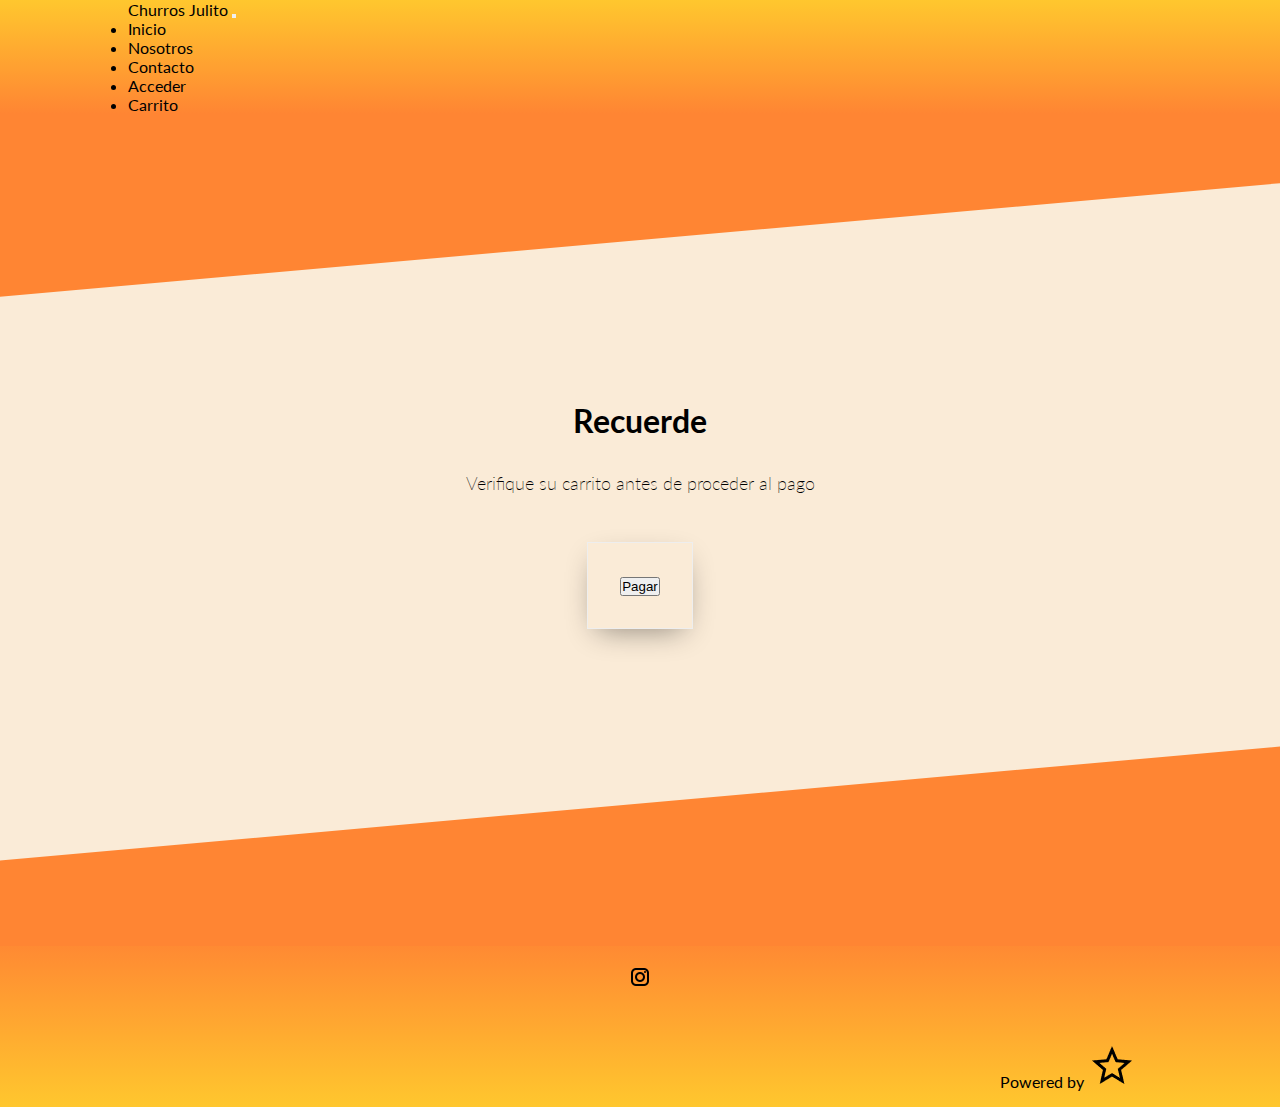
<file: pages/carrito.html>
<!DOCTYPE html>
<html lang="es">
  <head>
    <meta charset="UTF-8" />
    <meta http-equiv="X-UA-Compatible" content="IE=edge" />
    <meta name="viewport" content="width=device-width, initial-scale=1.0" />
    <!-- Tittle -->
    <title>churros Julito</title>
    <!-- Icon -->
    <link
      rel="shortcut icon"
      href="../images/favIcon.png"
      type="image/x-icon"
    />
    <!-- CSS only -->
    <link
      href="https://cdn.jsdelivr.net/npm/bootstrap@5.2.3/dist/css/bootstrap.min.css"
      rel="stylesheet"
      integrity="sha384-rbsA2VBKQhggwzxH7pPCaAqO46MgnOM80zW1RWuH61DGLwZJEdK2Kadq2F9CUG65"
      crossorigin="anonymous"
    />

    <!-- Css -->
    <link rel="stylesheet" href="../styles/styles.css" />
    <!-- Font -->
    <link
      href="https://fonts.googleapis.com/css2?family=Lato:wght@400;700;900&display=swap"
      rel="stylesheet"
    />
  </head>
  <body>
    <header class="header">
      <nav class="navbar navbar-expand-lg">
        <div class="container">
          <a class="navbar-brand animate__animated animate__swing" href="#"
            >Churros Julito</a
          >
          <button
            class="navbar-toggler"
            type="button"
            data-bs-toggle="collapse"
            data-bs-target="#navbarSupportedContent"
            aria-controls="navbarSupportedContent"
            aria-expanded="false"
            aria-label="Toggle navigation"
          >
            <span class="navbar-toggler-icon"></span>
          </button>
          <div class="collapse navbar-collapse" id="navbarSupportedContent">
            <ul class="navbar-nav me-auto mb-2 mb-lg-0">
              <li class="nav-item">
                <a
                  class="nav-link active"
                  aria-current="page"
                  href="../index.html"
                  >Inicio</a
                >
              </li>
              <li class="nav-item">
                <a class="nav-link" href="nosotros.html">Nosotros</a>
              </li>
              <li class="nav-item">
                <a class="nav-link" href="contacto.html">Contacto</a>
              </li>
              <li class="nav-item">
                <a class="nav-link" href="log.html">Acceder</a>
              </li>
              <li class="nav-item">
                <a class="nav-link" href="#">Carrito</a>
              </li>
            </ul>
          </div>
        </div>
      </nav>
    </header>
    <main>
      <div class="waveHigh">
        <img src="../images/waveHigh.svg" alt="wave" />
      </div>
      <div class="container">
        <section class="sectCarri">
          <h1 class="h1Carri">Recuerde</h1>
          <p class="paraCarri">
            Verifique su carrito antes de proceder al pago
          </p>
          <div class="divFormCarri">
            <form action="#" class="formCarri">
              <input type="submit" value="Pagar" />
            </form>
          </div>
        </section>
      </div>
      <div class="waveLow">
        <img src="../images/waveLow.svg" alt="wave low" />
      </div>
    </main>
    <footer class="footer">
      <div class="container">
        <ul class="ulFoot">
          <li>
            <a href="https://www.instagram.com/" target="_blank"
              ><img src="../images/logoIG.png" alt="logo de instagram"
            /></a>
          </li>
        </ul>
        <div id="dev">
          <a href="#"
            >Powered by <img src="../images/dev.png" alt="logo dev"
          /></a>
        </div>
      </div>
    </footer>
    <!-- JavaScript Bundle with Popper -->
    <script
      src="https://cdn.jsdelivr.net/npm/bootstrap@5.2.3/dist/js/bootstrap.bundle.min.js"
      integrity="sha384-kenU1KFdBIe4zVF0s0G1M5b4hcpxyD9F7jL+jjXkk+Q2h455rYXK/7HAuoJl+0I4"
      crossorigin="anonymous"
    ></script>
  </body>
</html>
</file>
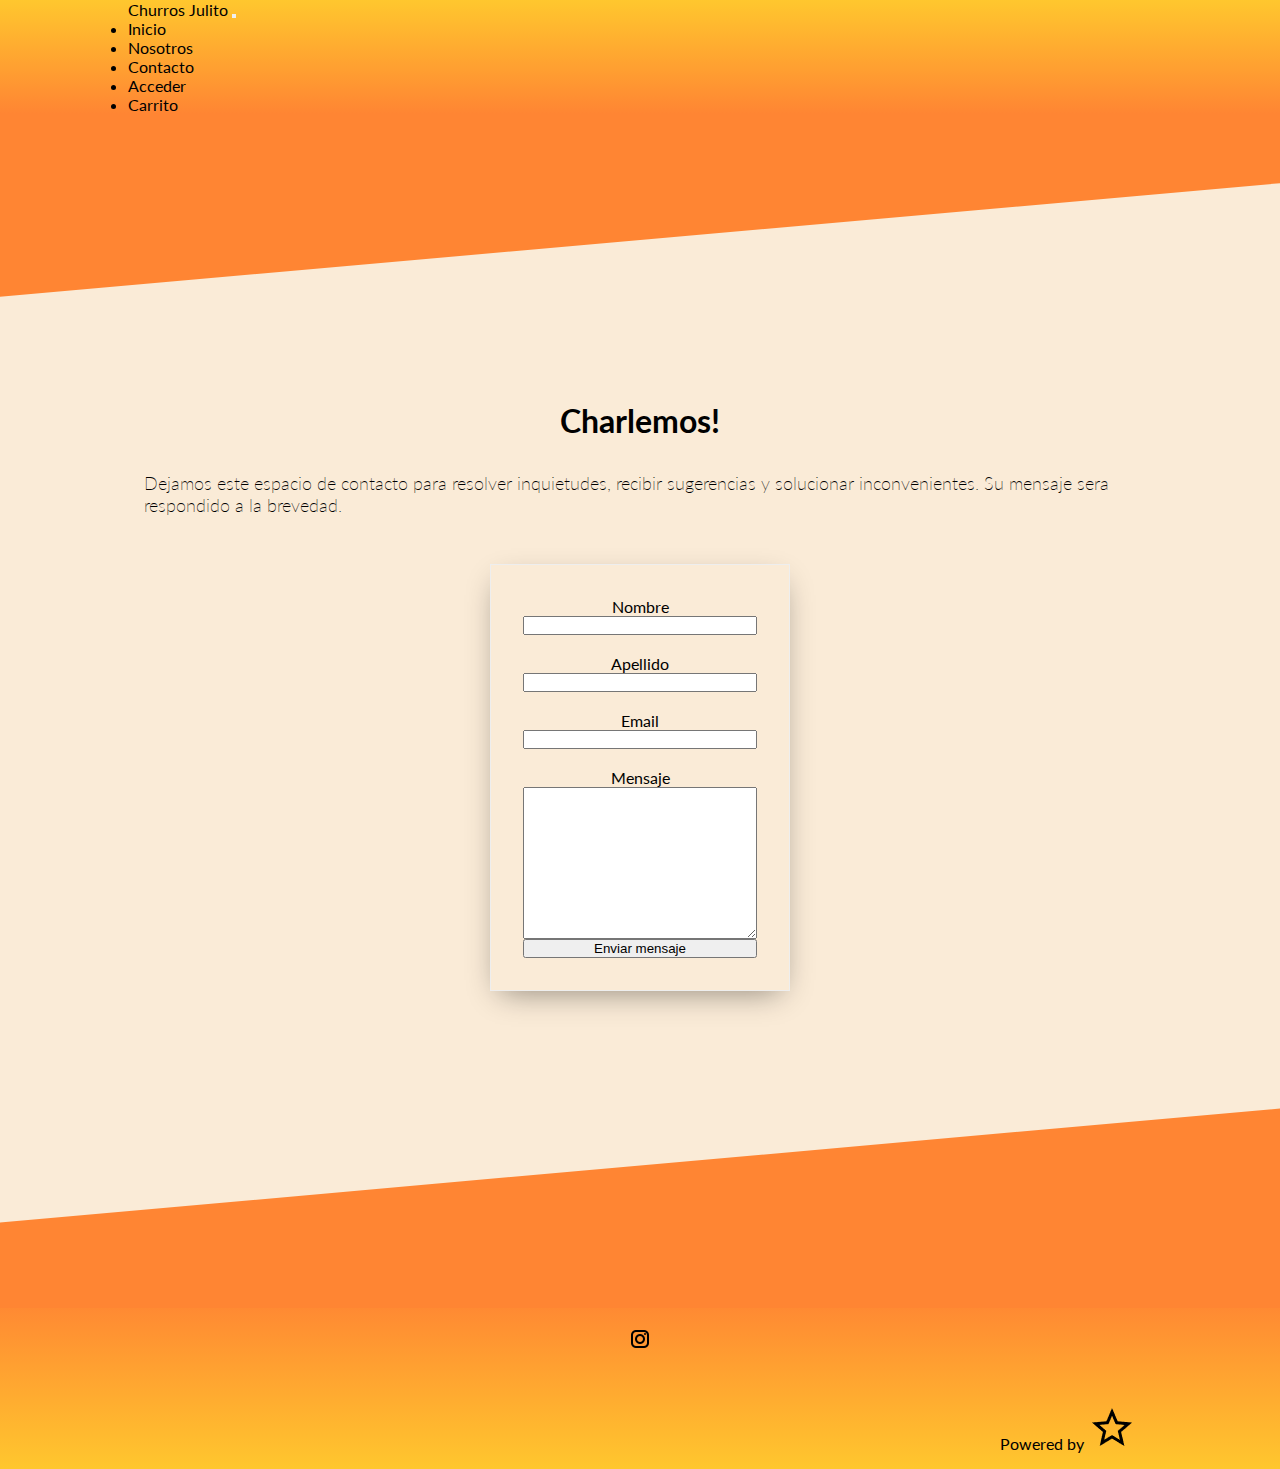
<file: pages/contacto.html>
<!DOCTYPE html>
<html lang="es">
  <head>
    <meta charset="UTF-8" />
    <meta http-equiv="X-UA-Compatible" content="IE=edge" />
    <meta name="viewport" content="width=device-width, initial-scale=1.0" />
    <!-- Tittle -->
    <title>churros Julito</title>
    <!-- Icon -->
    <link
      rel="shortcut icon"
      href="../images/favIcon.png"
      type="image/x-icon"
    />
    <!-- CSS only -->
    <link
      href="https://cdn.jsdelivr.net/npm/bootstrap@5.2.3/dist/css/bootstrap.min.css"
      rel="stylesheet"
      integrity="sha384-rbsA2VBKQhggwzxH7pPCaAqO46MgnOM80zW1RWuH61DGLwZJEdK2Kadq2F9CUG65"
      crossorigin="anonymous"
    />

    <!-- Css -->
    <link rel="stylesheet" href="../styles/styles.css" />
    <!-- Font -->
    <link
      href="https://fonts.googleapis.com/css2?family=Lato:wght@400;700;900&display=swap"
      rel="stylesheet"
    />
  </head>
  <body>
    <header class="header">
      <nav class="navbar navbar-expand-lg">
        <div class="container">
          <a class="navbar-brand animate__animated animate__swing" href="#"
            >Churros Julito</a
          >
          <button
            class="navbar-toggler"
            type="button"
            data-bs-toggle="collapse"
            data-bs-target="#navbarSupportedContent"
            aria-controls="navbarSupportedContent"
            aria-expanded="false"
            aria-label="Toggle navigation"
          >
            <span class="navbar-toggler-icon"></span>
          </button>
          <div class="collapse navbar-collapse" id="navbarSupportedContent">
            <ul class="navbar-nav me-auto mb-2 mb-lg-0">
              <li class="nav-item">
                <a
                  class="nav-link active"
                  aria-current="page"
                  href="../index.html"
                  >Inicio</a
                >
              </li>
              <li class="nav-item">
                <a class="nav-link" href="nosotros.html">Nosotros</a>
              </li>
              <li class="nav-item">
                <a class="nav-link" href="#">Contacto</a>
              </li>
              <li class="nav-item">
                <a class="nav-link" href="log.html">Acceder</a>
              </li>
              <li class="nav-item">
                <a class="nav-link" href="carrito.html">Carrito</a>
              </li>
            </ul>
          </div>
        </div>
      </nav>
    </header>
    <main>
      <div class="waveHigh">
        <img src="../images/waveHigh.svg" alt="wave" />
      </div>
      <div class="container">
        <section class="sectContact">
          <h1 class="h1Contact">Charlemos!</h1>
          <p class="paraContact">
            Dejamos este espacio de contacto para resolver inquietudes, recibir
            sugerencias y solucionar inconvenientes. Su mensaje sera respondido
            a la brevedad.
          </p>
          <div class="divFormContact">
            <form action="#" class="formContact">
              <label for="nombre">Nombre</label>
              <input type="text" name="nombre" id="nombre" />
              <br />
              <label for="apellido">Apellido</label>
              <input type="text" name="nombre" id="nombre" />
              <br />
              <label for="email">Email</label>
              <input type="email" name="email" id="email" />
              <br />
              <label for="mensaje">Mensaje</label>
              <textarea
                name="mensaje"
                id="mensaje"
                cols="30"
                rows="10"
              ></textarea>
              <input type="submit" value="Enviar mensaje" />
            </form>
          </div>
        </section>
      </div>
      <div class="waveLow">
        <img src="../images/waveLow.svg" alt="wave low" />
      </div>
    </main>
    <footer class="footer">
      <div class="container">
        <ul class="ulFoot">
          <li>
            <a href="https://www.instagram.com/" target="_blank"
              ><img src="../images/logoIG.png" alt="logo de instagram"
            /></a>
          </li>
        </ul>
        <div id="dev">
          <a href="#"
            >Powered by <img src="../images/dev.png" alt="logo dev"
          /></a>
        </div>
      </div>
    </footer>
    <!-- JavaScript Bundle with Popper -->
    <script
      src="https://cdn.jsdelivr.net/npm/bootstrap@5.2.3/dist/js/bootstrap.bundle.min.js"
      integrity="sha384-kenU1KFdBIe4zVF0s0G1M5b4hcpxyD9F7jL+jjXkk+Q2h455rYXK/7HAuoJl+0I4"
      crossorigin="anonymous"
    ></script>
  </body>
</html>
</file>
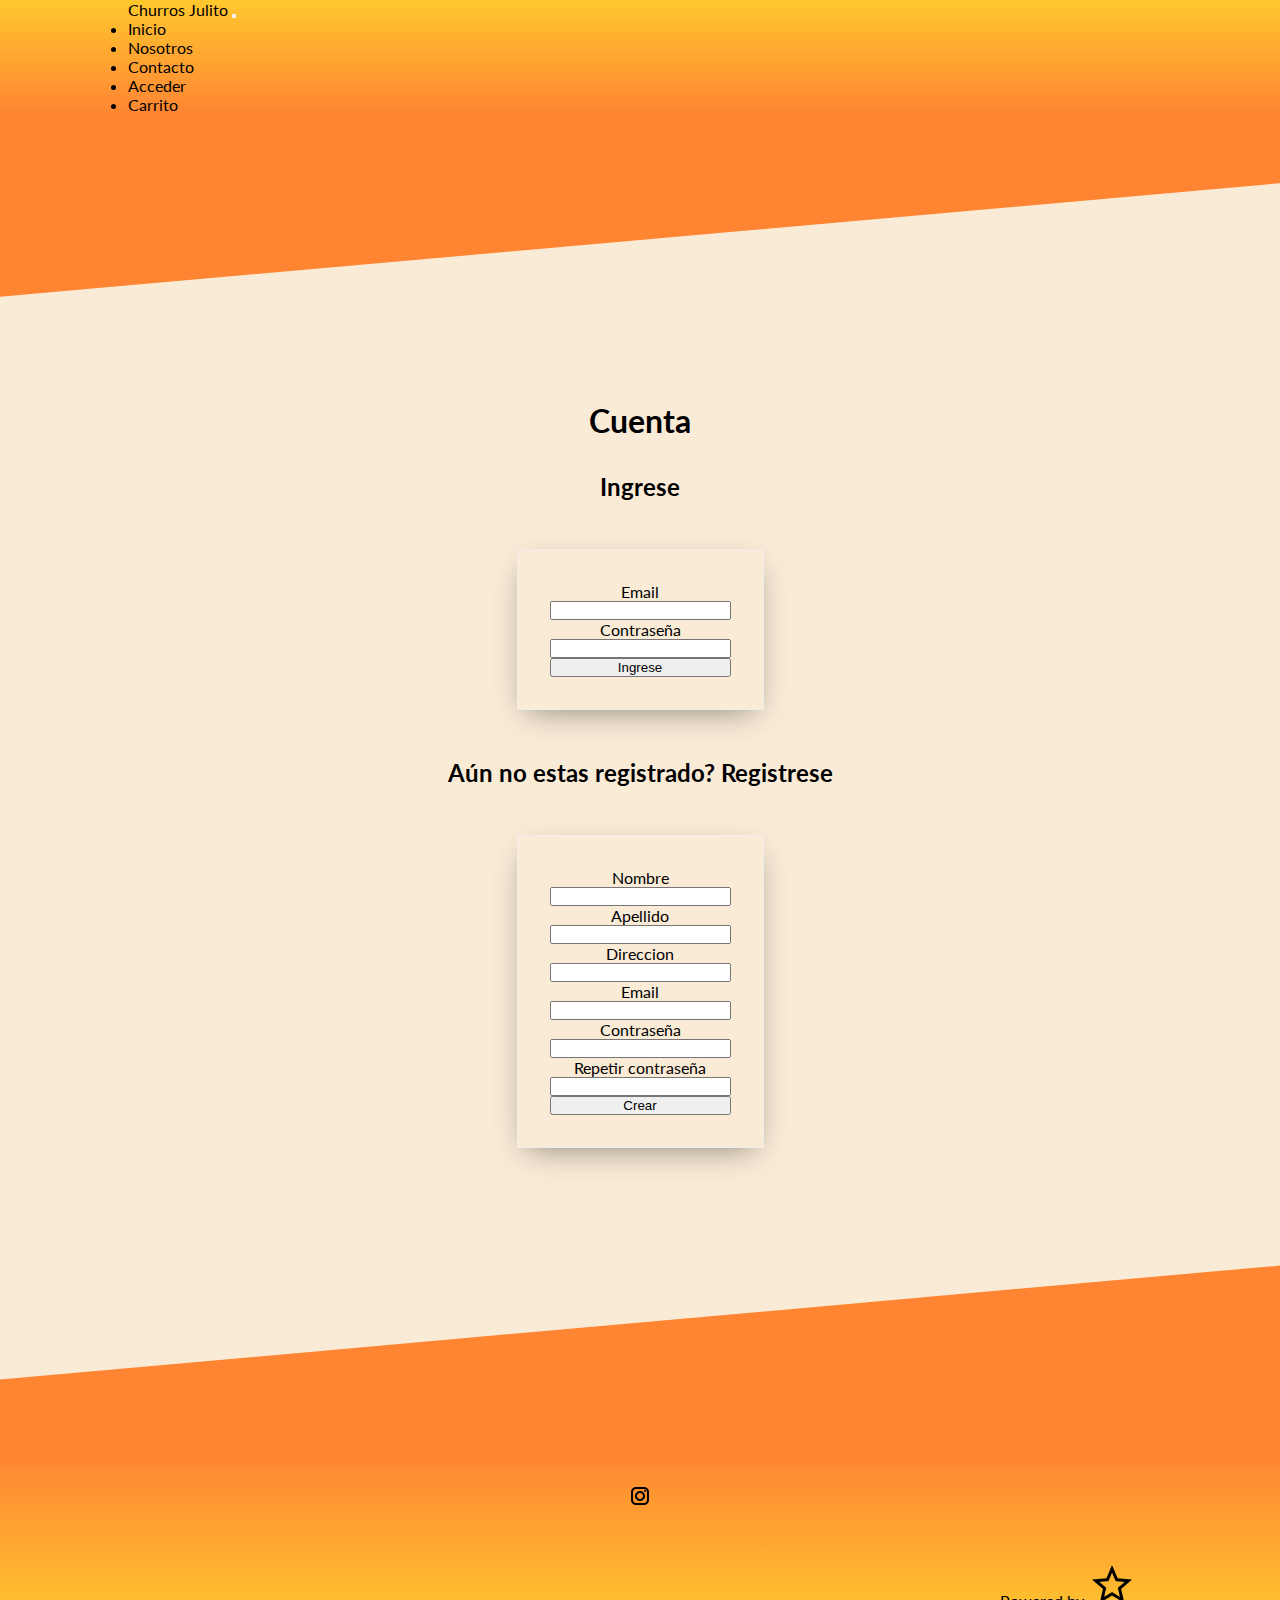
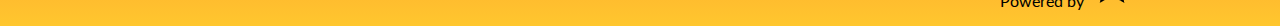
<file: pages/log.html>
<!DOCTYPE html>
<html lang="es">
  <head>
    <meta charset="UTF-8" />
    <meta http-equiv="X-UA-Compatible" content="IE=edge" />
    <meta name="viewport" content="width=device-width, initial-scale=1.0" />
    <!-- Tittle -->
    <title>churros Julito</title>
    <!-- Icon -->
    <link
      rel="shortcut icon"
      href="../images/favIcon.png"
      type="image/x-icon"
    />
    <!-- CSS only -->
    <link
      href="https://cdn.jsdelivr.net/npm/bootstrap@5.2.3/dist/css/bootstrap.min.css"
      rel="stylesheet"
      integrity="sha384-rbsA2VBKQhggwzxH7pPCaAqO46MgnOM80zW1RWuH61DGLwZJEdK2Kadq2F9CUG65"
      crossorigin="anonymous"
    />

    <!-- Css -->
    <link rel="stylesheet" href="../styles/styles.css" />
    <!-- Font -->
    <link
      href="https://fonts.googleapis.com/css2?family=Lato:wght@400;700;900&display=swap"
      rel="stylesheet"
    />
  </head>
  <body>
    <header class="header">
      <nav class="navbar navbar-expand-lg">
        <div class="container">
          <a class="navbar-brand animate__animated animate__swing" href="#"
            >Churros Julito</a
          >
          <button
            class="navbar-toggler"
            type="button"
            data-bs-toggle="collapse"
            data-bs-target="#navbarSupportedContent"
            aria-controls="navbarSupportedContent"
            aria-expanded="false"
            aria-label="Toggle navigation"
          >
            <span class="navbar-toggler-icon"></span>
          </button>
          <div class="collapse navbar-collapse" id="navbarSupportedContent">
            <ul class="navbar-nav me-auto mb-2 mb-lg-0">
              <li class="nav-item">
                <a
                  class="nav-link active"
                  aria-current="page"
                  href="../index.html"
                  >Inicio</a
                >
              </li>
              <li class="nav-item">
                <a class="nav-link" href="nosotros.html">Nosotros</a>
              </li>
              <li class="nav-item">
                <a class="nav-link" href="contacto.html">Contacto</a>
              </li>
              <li class="nav-item">
                <a class="nav-link" href="#">Acceder</a>
              </li>
              <li class="nav-item">
                <a class="nav-link" href="carrito.html">Carrito</a>
              </li>
            </ul>
          </div>
        </div>
      </nav>
    </header>
    <main>
      <div class="waveHigh">
        <img src="../images/waveHigh.svg" alt="wave" />
      </div>
      <div class="container">
        <section class="sectLog">
          <div class="tittleLog"><h1 class="h1Log">Cuenta</h1></div>
          <div class="divLog"><h2 class="h2Log">Ingrese</h2></div>
          <div class="divFormLog">
            <form action="#" class="formLog">
              <label for="email">Email</label>
              <input type="email" name="email" id="email" />
              <label for="contraseña">Contraseña</label>
              <input type="password" name="contraseña" id="contraseña" />
              <input type="submit" value="Ingrese" />
            </form>
          </div>
          <div class="divLog">
            <h2 class="h2Log">Aún no estas registrado? Registrese</h2>
          </div>
          <div class="divFormLog">
            <form action="#" class="formLog">
              <label for="nombre">Nombre</label>
              <input type="text" name="nombre" id="nombre" />
              <label for="apellido">Apellido</label>
              <input type="text" name="apellido" id="apellido" />
              <label for="direccion">Direccion</label>
              <input type="text" name="direccion" id="direccion" />
              <label for="email">Email</label>
              <input type="email" name="email" id="email" />
              <label for="contraseña">Contraseña</label>
              <input type="password" name="contraseña" id="contraseña" />
              <label for="repetir">Repetir contraseña</label>
              <input type="password" name="repetir" id="repetir" />
              <input type="submit" value="Crear" />
            </form>
          </div>
        </section>
      </div>
      <div class="waveLow">
        <img src="../images/waveLow.svg" alt="wave low" />
      </div>
    </main>
    <footer class="footer">
      <div class="container">
        <ul class="ulFoot">
          <li>
            <a href="https://www.instagram.com/" target="_blank"
              ><img src="../images/logoIG.png" alt="logo de instagram"
            /></a>
          </li>
        </ul>
        <div id="dev">
          <a href="#"
            >Powered by <img src="../images/dev.png" alt="logo dev"
          /></a>
        </div>
      </div>
    </footer>
    <!-- JavaScript Bundle with Popper -->
    <script
      src="https://cdn.jsdelivr.net/npm/bootstrap@5.2.3/dist/js/bootstrap.bundle.min.js"
      integrity="sha384-kenU1KFdBIe4zVF0s0G1M5b4hcpxyD9F7jL+jjXkk+Q2h455rYXK/7HAuoJl+0I4"
      crossorigin="anonymous"
    ></script>
  </body>
</html>
</file>
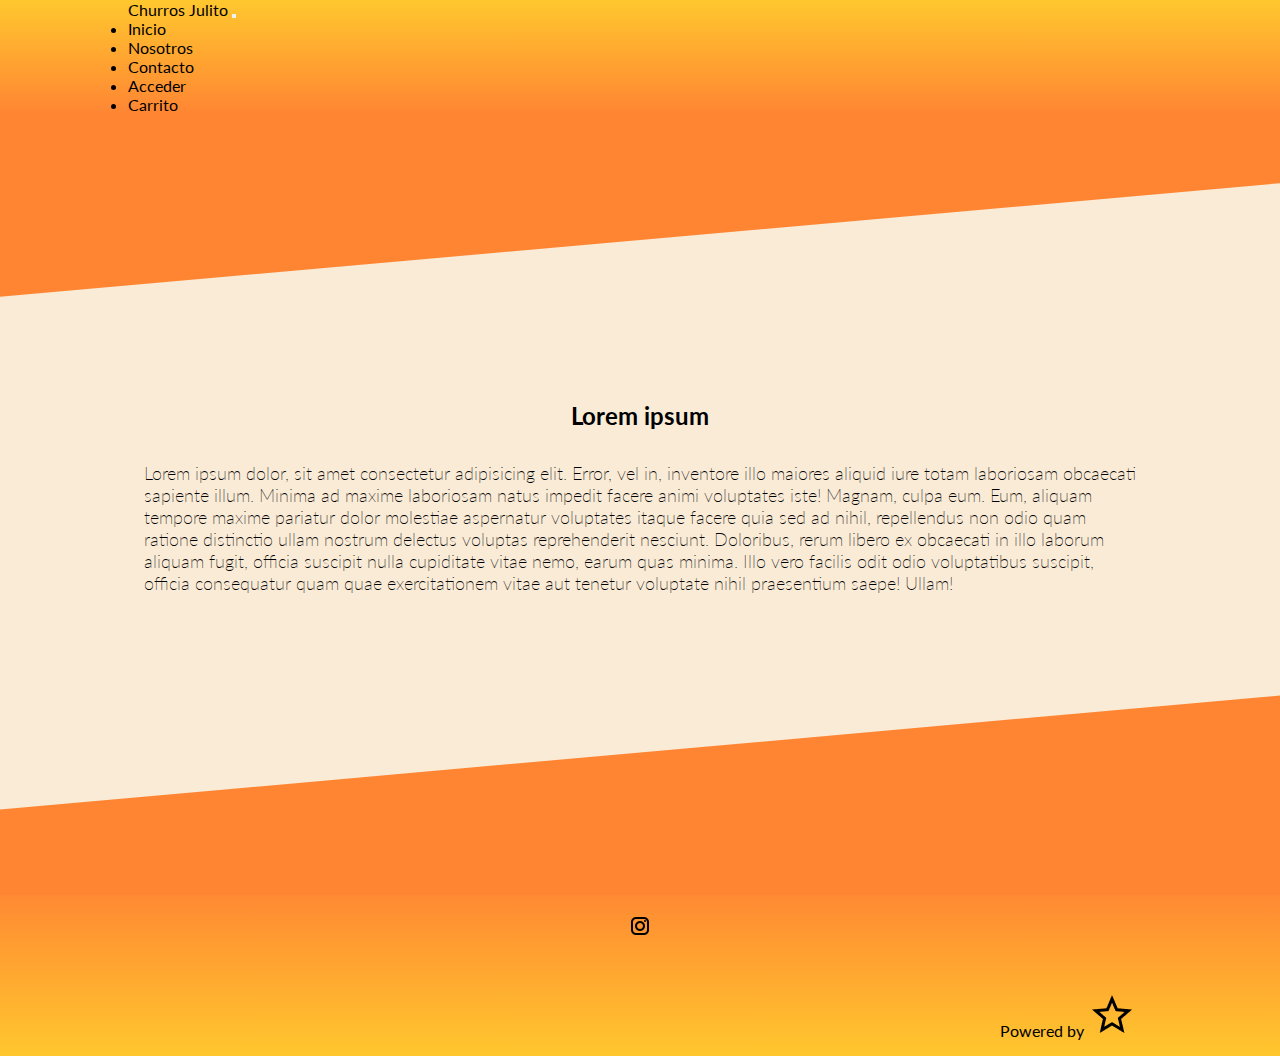
<file: pages/nosotros.html>
<!DOCTYPE html>
<html lang="es">
  <head>
    <meta charset="UTF-8" />
    <meta http-equiv="X-UA-Compatible" content="IE=edge" />
    <meta name="viewport" content="width=device-width, initial-scale=1.0" />
    <!-- Tittle -->
    <title>churros Julito</title>
    <!-- Icon -->
    <link
      rel="shortcut icon"
      href="../images/favIcon.png"
      type="image/x-icon"
    />
    <!-- CSS only -->
    <link
      href="https://cdn.jsdelivr.net/npm/bootstrap@5.2.3/dist/css/bootstrap.min.css"
      rel="stylesheet"
      integrity="sha384-rbsA2VBKQhggwzxH7pPCaAqO46MgnOM80zW1RWuH61DGLwZJEdK2Kadq2F9CUG65"
      crossorigin="anonymous"
    />

    <!-- Css -->
    <link rel="stylesheet" href="../styles/styles.css" />
    <!-- Font -->
    <link
      href="https://fonts.googleapis.com/css2?family=Lato:wght@400;700;900&display=swap"
      rel="stylesheet"
    />
  </head>
  <body>
    <header class="header">
      <nav class="navbar navbar-expand-lg">
        <div class="container">
          <a class="navbar-brand animate__animated animate__swing" href="#"
            >Churros Julito</a
          >
          <button
            class="navbar-toggler"
            type="button"
            data-bs-toggle="collapse"
            data-bs-target="#navbarSupportedContent"
            aria-controls="navbarSupportedContent"
            aria-expanded="false"
            aria-label="Toggle navigation"
          >
            <span class="navbar-toggler-icon"></span>
          </button>
          <div class="collapse navbar-collapse" id="navbarSupportedContent">
            <ul class="navbar-nav me-auto mb-2 mb-lg-0">
              <li class="nav-item">
                <a
                  class="nav-link active"
                  aria-current="page"
                  href="../index.html"
                  >Inicio</a
                >
              </li>
              <li class="nav-item">
                <a class="nav-link" href="#">Nosotros</a>
              </li>
              <li class="nav-item">
                <a class="nav-link" href="contacto.html">Contacto</a>
              </li>
              <li class="nav-item">
                <a class="nav-link" href="log.html">Acceder</a>
              </li>
              <li class="nav-item">
                <a class="nav-link" href="carrito.html">Carrito</a>
              </li>
            </ul>
          </div>
        </div>
      </nav>
    </header>
    <main>
      <div class="waveHigh">
        <img src="../images/waveHigh.svg" alt="wave" />
      </div>
      <div class="container">
        <section class="sectNos">
          <h2 class="h2Nos">Lorem ipsum</h2>
          <p class="paraNos">
            Lorem ipsum dolor, sit amet consectetur adipisicing elit. Error, vel
            in, inventore illo maiores aliquid iure totam laboriosam obcaecati
            sapiente illum. Minima ad maxime laboriosam natus impedit facere
            animi voluptates iste! Magnam, culpa eum. Eum, aliquam tempore
            maxime pariatur dolor molestiae aspernatur voluptates itaque facere
            quia sed ad nihil, repellendus non odio quam ratione distinctio
            ullam nostrum delectus voluptas reprehenderit nesciunt. Doloribus,
            rerum libero ex obcaecati in illo laborum aliquam fugit, officia
            suscipit nulla cupiditate vitae nemo, earum quas minima. Illo vero
            facilis odit odio voluptatibus suscipit, officia consequatur quam
            quae exercitationem vitae aut tenetur voluptate nihil praesentium
            saepe! Ullam!
          </p>
        </section>
      </div>
      <div class="waveLow">
        <img src="../images/waveLow.svg" alt="wave low" />
      </div>
    </main>
    <footer class="footer">
      <div class="container">
        <ul class="ulFoot">
          <li>
            <a href="https://www.instagram.com/" target="_blank"
              ><img src="../images/logoIG.png" alt="logo de instagram"
            /></a>
          </li>
        </ul>
        <div id="dev">
          <a href="#"
            >Powered by <img src="../images/dev.png" alt="logo dev"
          /></a>
        </div>
      </div>
    </footer>
    <!-- JavaScript Bundle with Popper -->
    <script
      src="https://cdn.jsdelivr.net/npm/bootstrap@5.2.3/dist/js/bootstrap.bundle.min.js"
      integrity="sha384-kenU1KFdBIe4zVF0s0G1M5b4hcpxyD9F7jL+jjXkk+Q2h455rYXK/7HAuoJl+0I4"
      crossorigin="anonymous"
    ></script>
  </body>
</html>
</file>
<file: styles/styles.css>
* {
  margin: 0%;
  padding: 0%;
  box-sizing: border-box;
}

body {
  font-family: "lato", sans-serif;
  background-color: antiquewhite;
}

a {
  text-decoration: none;
  color: black;
}

img {
  max-width: 100%;
}
/*Wave */
.waveHigh {
  margin-top: -1rem;
}

.waveLow {
  margin-bottom: -1rem;
}

/* Container */
.container {
  width: 80%;
  margin: 0 auto;
  max-width: 1320px;
}

/* Header */
.header {
  background-image: linear-gradient(#ffc72e, #ff8533);
  position: sticky;
  top: 0;
}

/* Main */
/* Main home */
/* mainTittle */
.tittleProducts {
  text-align: center;
}

.paraTittle {
  font-weight: 200;
  font-size: large;
  padding: 1rem;
}

/* sections */
.h2Sweet {
  text-align: center;
}

.h2Salty {
  text-align: center;
}

.section {
  display: flex;
  flex-wrap: wrap;
  justify-content: center;
  gap: 1rem;
}

.article {
  display: flex;
  flex-direction: column;
  justify-content: center;
  margin: 2rem;
  max-width: 300px;
  padding: 2rem;
  box-shadow: 0 10px 30px -10px rgba(0, 0, 0, 0.45);
  border-style: groove;
  border-width: 1px;
  display: flex;
  flex-direction: column;
  justify-content: center;
}
.artTittle {
  text-align: center;
}

/* Main log */
.h1Log {
  text-align: center;
  padding: 1rem;
}

.h2Log {
  text-align: center;
  padding: 1rem;
}

.divFormLog {
  display: flex;
  justify-content: center;
}

.formLog {
  display: flex;
  flex-direction: column;
  justify-content: center;
  text-align: center;
  margin: 2rem;
  max-width: 300px;
  padding: 2rem;
  box-shadow: 0 10px 30px -10px rgba(0, 0, 0, 0.45);
  border-style: groove;
  border-width: 1px;
}

/* Main carrito */
.h1Carri {
  text-align: center;
  padding: 1rem;
}
.paraCarri {
  text-align: center;
  font-weight: 200;
  font-size: large;
  padding: 1rem;
}

.divFormCarri {
  display: flex;
  justify-content: center;
}

.formCarri {
  text-align: center;
  margin: 2rem;
  max-width: 300px;
  padding: 2rem;
  box-shadow: 0 10px 30px -10px rgba(0, 0, 0, 0.45);
  border-style: groove;
  border-width: 1px;
}

/* Main nosotros */
.h2Nos {
  text-align: center;
  padding: 1rem;
}

.paraNos {
  font-weight: 200;
  font-size: large;
  padding: 1rem;
}

/* Main contacto */
.h1Contact {
  text-align: center;
  padding: 1rem;
}

.paraContact {
  font-weight: 200;
  font-size: large;
  padding: 1rem;
}

.divFormContact {
  display: flex;
  justify-content: center;
}

.formContact {
  display: flex;
  flex-direction: column;
  justify-content: center;
  text-align: center;
  margin: 2rem;
  max-width: 300px;
  padding: 2rem;
  box-shadow: 0 10px 30px -10px rgba(0, 0, 0, 0.45);
  border-style: groove;
  border-width: 1px;
}

/* Footer */
.footer {
  background-image: linear-gradient(#ff8533, #ffc72e);
}

.ulFoot {
  list-style-type: none;
  text-align: center;
  padding: 2rem;
}

#dev {
  text-align: right;
  padding: 1rem;
}
</file>
